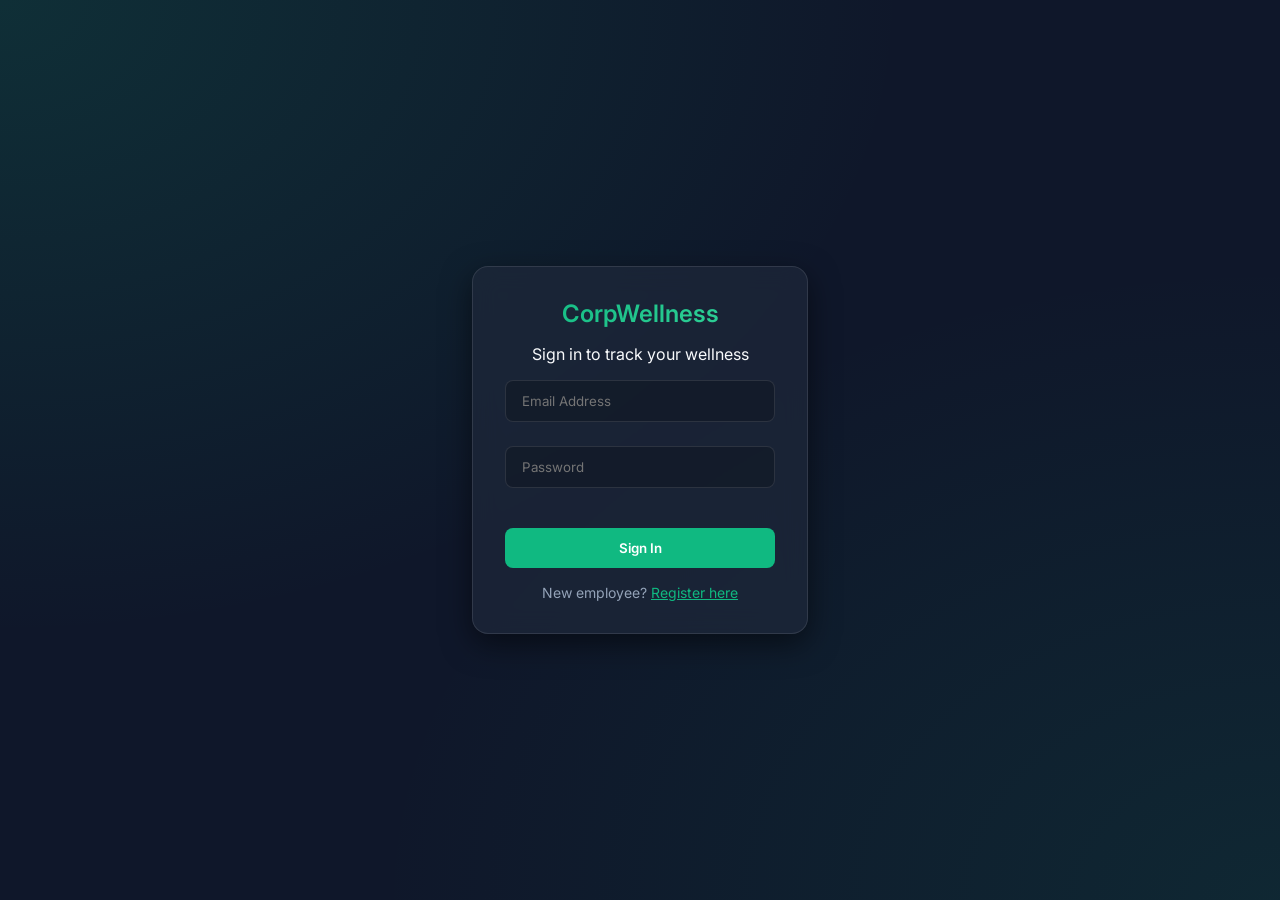
<file: frontend/index.html>
<!DOCTYPE html>
<html lang="en">
<head>
    <meta charset="UTF-8">
    <meta name="viewport" content="width=device-width, initial-scale=1.0">
    <title>CorpWellness | Dashboard</title>
    <link rel="stylesheet" href="style.css">
</head>
<body>
    <nav class="navbar">
        <div class="nav-brand">
            <span style="font-size: 1.5rem;">🍃</span> <span class="gradient-text">CorpWellness</span>
        </div>
        <div class="nav-links">
            <a class="active" id="nav-dashboard">Dashboard</a>
            <a id="nav-workouts">Company Workouts</a>
            <a id="logoutBtn" style="color: var(--danger);">Logout</a>
        </div>
    </nav>

    <div class="main-content">
        <!-- Dashboard Section -->
        <section id="section-dashboard">
            <h2 class="mb-4">Welcome back, <span id="userNameDisplay" class="gradient-text">Colleague</span>!</h2>
            
            <div class="glass-panel mb-4">
                <div style="display: flex; justify-content: space-between; align-items: center; margin-bottom: 1.5rem;">
                    <h3>Log Daily Activity</h3>
                </div>
                <form id="activityForm" style="display: grid; grid-template-columns: 1fr 1fr; gap: 1rem;">
                    <div class="form-group">
                        <label>Date</label>
                        <input type="date" id="actDate" required>
                    </div>
                    <div class="form-group">
                        <label>Steps Taken</label>
                        <input type="number" id="actSteps" placeholder="e.g. 10000" min="0" required>
                    </div>
                    <div class="form-group">
                        <label>Sleep (Hours)</label>
                        <input type="number" id="actSleep" placeholder="e.g. 7.5" step="0.1" max="24" required>
                    </div>
                    <div class="form-group">
                        <label>Active Time (HH:MM:SS)</label>
                        <input type="text" id="actTime" placeholder="e.g. 01:30:00" required pattern="[0-9]{2}:[0-9]{2}:[0-9]{2}">
                    </div>
                    <div style="grid-column: 1 / -1;">
                         <button type="submit" class="btn btn-primary">Save Activity</button>
                         <div id="actMsg" class="mt-4 text-center"></div>
                    </div>
                </form>
            </div>
            
            <div class="glass-panel">
                <h3>Your Latest Stats</h3>
                <div class="stats-grid mt-4" id="userStatsGrid">
                    <!-- populated via js -->
                    <div class="stat-card">
                        <div class="stat-value">--</div>
                        <div class="stat-label">Total Steps</div>
                    </div>
                </div>
            </div>
        </section>

        <!-- Sidebar / Leaderboard -->
        <aside id="sidebar">
            <div class="glass-panel" style="height: 100%;">
                <h3 style="display: flex; align-items: center; gap: 0.5rem;"><span style="font-size:1.2rem">🏆</span> Leaderboard</h3>
                <p class="text-muted" style="font-size: 0.875rem; margin-bottom: 1.5rem;">Top steps across the company</p>
                
                <ul class="leaderboard-list" id="leaderboardList">
                    <!-- populated via js -->
                    <li class="leaderboard-item">
                        <span class="text-muted">Loading...</span>
                    </li>
                </ul>
            </div>
        </aside>

        <!-- Workouts Section (Hidden by default) -->
        <section id="section-workouts" class="hidden" style="grid-column: 1 / -1;">
            <h2 class="mb-4">Company Approved Workouts</h2>
            <div class="glass-panel" id="workoutsContainer">
                <p class="text-muted">Loading workouts...</p>
            </div>
        </section>
    </div>

    <script src="app.js"></script>
</body>
</html>
</file>
<file: frontend/style.css>
@import url('https://fonts.googleapis.com/css2?family=Inter:wght@300;400;500;600;700&display=swap');

:root {
    --primary: #10b981;
    --primary-hover: #059669;
    --bg-main: #0f172a;
    --bg-surface: rgba(30, 41, 59, 0.7);
    --surface-border: rgba(255, 255, 255, 0.1);
    --text-main: #f8fafc;
    --text-muted: #94a3b8;
    --danger: #ef4444;
}

* {
    box-sizing: border-box;
    margin: 0;
    padding: 0;
}

body {
    font-family: 'Inter', sans-serif;
    background-color: var(--bg-main);
    color: var(--text-main);
    min-height: 100vh;
    display: flex;
    flex-direction: column;
    background-image: 
        radial-gradient(at 0% 0%, rgba(16, 185, 129, 0.15) 0, transparent 50%), 
        radial-gradient(at 100% 100%, rgba(16, 185, 129, 0.1) 0, transparent 50%);
    background-attachment: fixed;
}

/* Glassmorphism containers */
.glass-panel {
    background: var(--bg-surface);
    backdrop-filter: blur(12px);
    -webkit-backdrop-filter: blur(12px);
    border: 1px solid var(--surface-border);
    border-radius: 16px;
    padding: 2rem;
    box-shadow: 0 10px 30px rgba(0,0,0,0.5);
    transition: transform 0.3s ease, box-shadow 0.3s ease;
}

.glass-panel:hover {
    transform: translateY(-2px);
    box-shadow: 0 15px 35px rgba(0,0,0,0.6);
}

/* Typography */
h1, h2, h3 {
    font-weight: 600;
    margin-bottom: 1rem;
}

.gradient-text {
    background: linear-gradient(135deg, #10b981 0%, #34d399 100%);
    -webkit-background-clip: text;
    background-clip: text;
    -webkit-text-fill-color: transparent;
}

/* Auth Layout */
.auth-container {
    width: 100%;
    max-width: 400px;
    margin: auto;
    display: flex;
    flex-direction: column;
    justify-content: center;
    padding: 2rem;
}

/* Dashboard Layout */
.navbar {
    display: flex;
    justify-content: space-between;
    align-items: center;
    padding: 1.5rem 5%;
    border-bottom: 1px solid var(--surface-border);
    background: rgba(15, 23, 42, 0.8);
    backdrop-filter: blur(10px);
    position: sticky;
    top: 0;
    z-index: 100;
}

.nav-brand {
    font-size: 1.25rem;
    font-weight: 700;
    display: flex;
    align-items: center;
    gap: 0.5rem;
}

.nav-links {
    display: flex;
    gap: 1.5rem;
}

.nav-links a {
    color: var(--text-muted);
    text-decoration: none;
    font-weight: 500;
    transition: color 0.2s;
    cursor: pointer;
}

.nav-links a:hover, .nav-links a.active {
    color: var(--primary);
}

.main-content {
    padding: 3rem 5%;
    max-width: 1200px;
    margin: 0 auto;
    width: 100%;
    display: grid;
    grid-template-columns: 1fr;
    gap: 2rem;
}

@media (min-width: 768px) {
    .main-content {
        grid-template-columns: 2fr 1fr;
    }
}

/* Forms & Inputs */
.form-group {
    margin-bottom: 1.5rem;
}

.form-group label {
    display: block;
    margin-bottom: 0.5rem;
    font-size: 0.875rem;
    color: var(--text-muted);
}

input[type="text"], input[type="password"], input[type="email"], input[type="number"], input[type="date"], select {
    width: 100%;
    padding: 0.75rem 1rem;
    background: rgba(0,0,0,0.2);
    border: 1px solid var(--surface-border);
    border-radius: 8px;
    color: var(--text-main);
    font-family: inherit;
    transition: all 0.2s ease;
}

input:focus, select:focus {
    outline: none;
    border-color: var(--primary);
    box-shadow: 0 0 0 2px rgba(16, 185, 129, 0.2);
}

/* Buttons */
.btn {
    display: inline-block;
    padding: 0.75rem 1.5rem;
    border-radius: 8px;
    font-weight: 600;
    cursor: pointer;
    border: none;
    transition: all 0.2s ease;
    text-align: center;
    width: 100%;
    font-family: inherit;
}

.btn-primary {
    background: var(--primary);
    color: #fff;
}

.btn-primary:hover {
    background: var(--primary-hover);
    transform: translateY(-1px);
}

.btn-outline {
    background: transparent;
    border: 1px solid var(--primary);
    color: var(--primary);
}

.btn-outline:hover {
    background: rgba(16, 185, 129, 0.1);
}

/* Dashboard Cards */
.stats-grid {
    display: grid;
    grid-template-columns: repeat(auto-fit, minmax(150px, 1fr));
    gap: 1rem;
    margin-bottom: 2rem;
}

.stat-card {
    background: rgba(255, 255, 255, 0.03);
    border: 1px solid var(--surface-border);
    border-radius: 12px;
    padding: 1.5rem;
    text-align: center;
}

.stat-value {
    font-size: 2rem;
    font-weight: 700;
    color: var(--primary);
    margin-bottom: 0.25rem;
}

.stat-label {
    font-size: 0.875rem;
    color: var(--text-muted);
}

/* Leaderboard */
.leaderboard-list {
    list-style: none;
}

.leaderboard-item {
    display: flex;
    justify-content: space-between;
    align-items: center;
    padding: 1rem 0;
    border-bottom: 1px solid var(--surface-border);
}

.leaderboard-item:last-child {
    border-bottom: none;
}

.rank-1 { color: #fbbf24; font-weight: bold; }
.rank-2 { color: #94a3b8; font-weight: bold; }
.rank-3 { color: #b45309; font-weight: bold; }

/* Utilities */
.hidden { display: none !important; }
.text-center { text-align: center; }
.mt-4 { margin-top: 1rem; }
.mb-4 { margin-bottom: 1rem; }
.error-msg { color: var(--danger); font-size: 0.875rem; margin-top: 0.5rem; }
</file>
